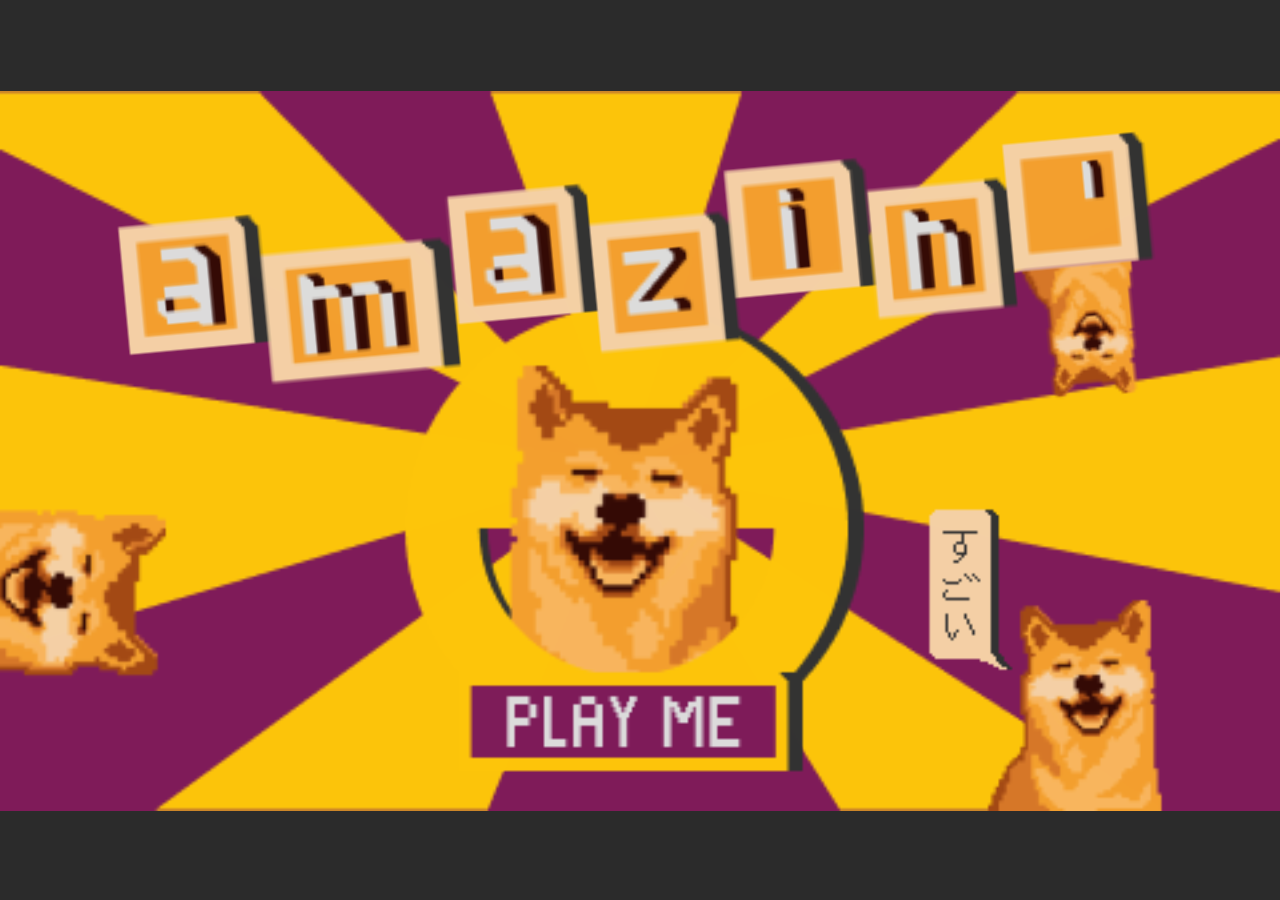
<file: index.html>
<!doctype html>
<html lang="en">
<head>
	<meta charset="utf-8">
	<meta name="format-detection" content="telephone=no">
	<meta name="msapplication-tap-highlight" content="no">
	<meta name="viewport" content="initial-scale=1, width=device-width, viewport-fit=cover">
	<link rel="apple-touch-icon" href="appicon.png" />
	<link rel="icon" href="favicon.ico" />
	<title>unnamed</title>
	<style type="text/css">html, body { touch-action: auto; position: fixed; } html, body, canvas { -webkit-tap-highlight-color: rgba(0,0,0,0); touch-action: none; } </style>
	<!-- custom-html-head.template.html -->

</head>
<body oncontextmenu="return false;">

<style type="text/css">
.preloader_container {
	z-index: 100000;
	display: flex;
	justify-content: center;
	align-items: center;
	position: fixed;
	top: 0;
	left: 0;
	width: 100vw;
	height: 100vh;
}
/*noinspection CssUnusedSymbol*/
.preloader_container.preloader_container_hidden {
	display: none;
}
.preloader_spinner {
	border: 16px solid #776bc7; /* Light grey */
	border-top: 16px solid #2e0090; /* Blue */
	border-radius: 50%;
	max-width: 50vh;
	max-height: 50vh;
	width: 64px;
	height: 64px;
	animation: spin 2s linear infinite;
}
.preloader_text {
	color: #776bc7;
	margin-top: 0.5em;
	font: 14px Arial;
}
@keyframes spin {
	0% { transform: rotate(0deg); }
	100% { transform: rotate(360deg); }
}
/* custom-styles.template.css */

</style>

<div class="preloader_container">
	<div class="preloader">
		<div class="preloader_spinner"></div>
		<div class="preloader_text">Loading game...</div>
	</div>
</div>

<script type="text/javascript">
	function preloader_complete() {
		document.querySelector(".preloader_container").classList.add("preloader_container_hidden")
	}
</script>

<!-- custom-html-body.template.html -->


<script type="text/javascript" src="korge-runner-game.js" onload="preloader_complete()"></script>

<script type="text/javascript">
(() => {

	let options = { passive: false };
	let lastTouchEnd = 0;
	document.addEventListener("touchstart", (e) => { e.preventDefault(); }, options);
	document.addEventListener('touchmove', (e) => { if (e.scale !== 1) e.preventDefault(); }, options);
	document.addEventListener('touchend', (e) => {
		const now = Date.now();
		if (now - lastTouchEnd <= 300) e.preventDefault();
		lastTouchEnd = now;
	}, options);
})()
</script>

</body>
</html>
</file>
